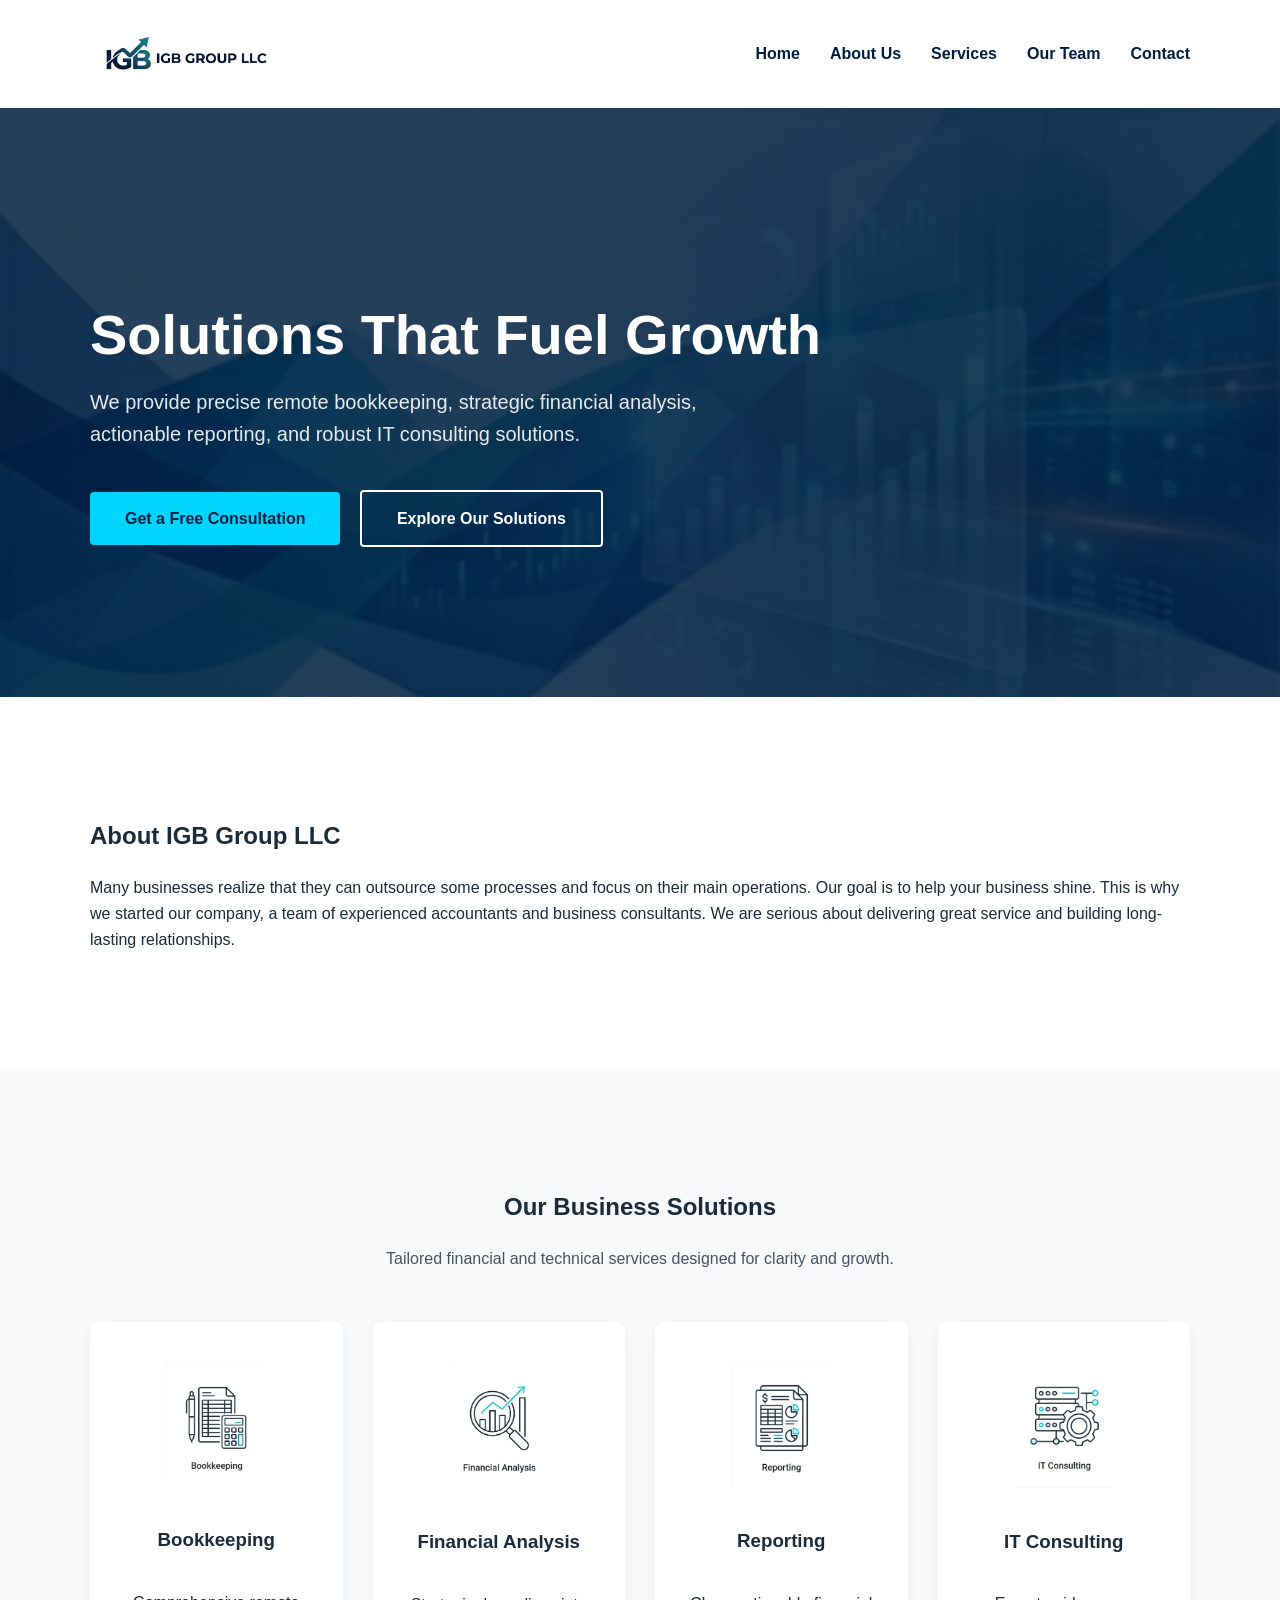
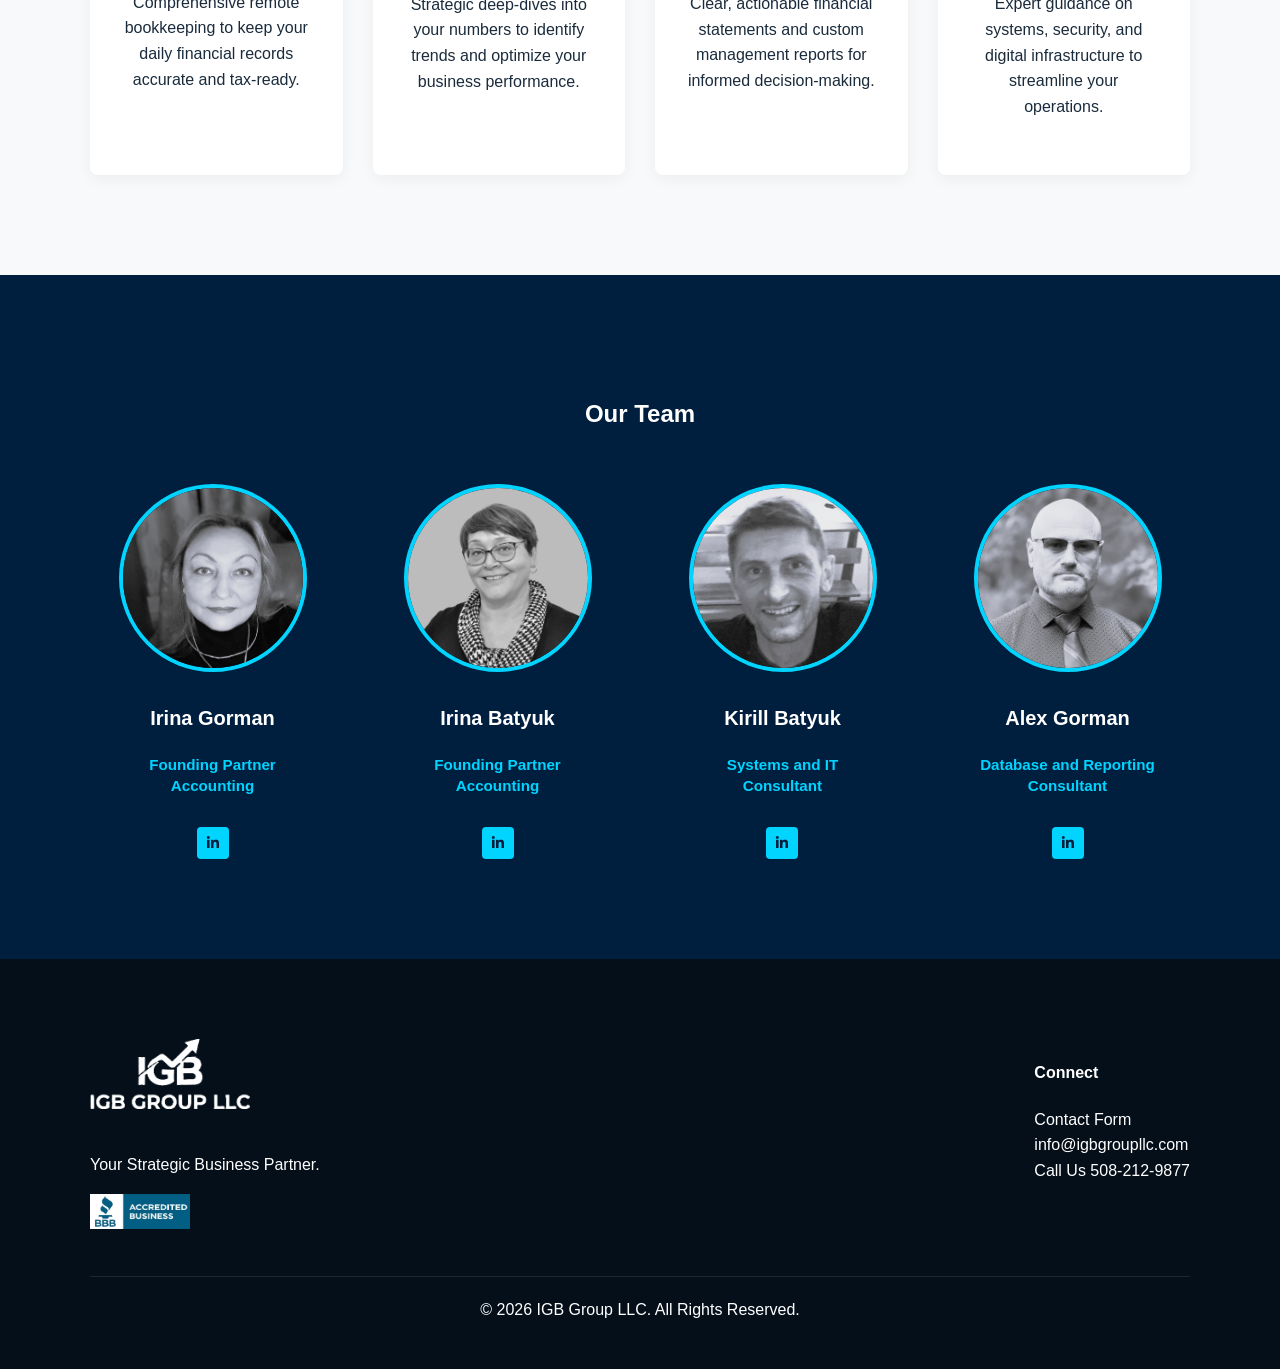
<file: index.html>
<!DOCTYPE html>
<html lang="en">
<head>
    <meta charset="UTF-8">
    <meta name="viewport" content="width=device-width, initial-scale=1.0">
    <title>Remote Bookkeeping & IT Consulting | IGB Group LLC</title>
    <meta name="description" content="IGB Group LLC provides precise remote bookkeeping, financial analysis, actionable reporting, and robust IT consulting solutions to help your business grow.">
    <meta name="keywords" content="remote bookkeeping, financial analysis, IT consulting, business solutions, Plainville MA accounting, Massachusetts accounting, Attleboro MA">
    <link rel="canonical" href="https://www.igbgroupllc.com/index.html">
    
    <meta property="og:title" content="Remote Bookkeeping & IT Consulting | IGB Group LLC">
    <meta property="og:description" content="Precise financial analysis, reporting, and robust IT consulting solutions designed for business growth.">
    <meta property="og:type" content="website">
    <meta property="og:url" content="https://www.igbgroupllc.com/index.html">
    <meta property="og:image" content="https://www.igbgroupllc.com/images/logo-stacked.png">
    
    <!-- Google tag (gtag.js) -->
    <script async src="https://www.googletagmanager.com/gtag/js?id=G-LWFN31WGHS"></script>
    <script>
      window.dataLayer = window.dataLayer || [];
      function gtag(){dataLayer.push(arguments);}
      gtag('js', new Date());
      gtag('config', 'G-LWFN31WGHS');
    </script>


    <link rel="stylesheet" href="style.css">
    <link rel="stylesheet" href="https://cdnjs.cloudflare.com/ajax/libs/font-awesome/5.15.4/css/all.min.css">

    <script type="application/ld+json">
    {
      "@context": "https://schema.org",
      "@type": "LocalBusiness",
      "name": "IGB Group LLC",
      "image": "https://www.igbgroupllc.com/images/logo-stacked.png",
      "telephone": "++15082129877",
      "email": "info@igbgroupllc.com",
      "address": {
        "@type": "PostalAddress",
        "streetAddress": "STE5, #222 11 Robert Tonner Blvd",
        "addressLocality": "North Attleboro",
        "addressRegion": "MA",
        "postalCode": "02763",
        "addressCountry": "US"
      },
      "geo": {
        "@type": "GeoCoordinates",
        "latitude": "41.9668", 
        "longitude": "-71.3031"
      },
      "url": "https://www.igbgroupllc.com",
      "openingHoursSpecification": {
        "@type": "OpeningHoursSpecification",
        "dayOfWeek": [
          "Monday",
          "Tuesday",
          "Wednesday",
          "Thursday",
          "Friday"
        ],
        "opens": "07:00",
        "closes": "19:00"
      },
      "sameAs": [
        "https://www.linkedin.com/in/irina-gorman-8521b07a",
        "https://www.linkedin.com/in/irina-batyuk-8022b9138",
        "https://www.linkedin.com/in/kbatyuk",
        "https://www.linkedin.com/in/alex-gorman-85896222"
      ]
    }
    </script>
</head>
<body>

    <header>
        <nav class="container">
            <div class="logo">
                <a href="index.html"><img src="images/logo-horizontal.png" alt="IGB Group LLC Logo"></a>
            </div>
            <ul class="nav-links">
                <li><a href="index.html">Home</a></li>
                <li><a href="#about">About Us</a></li>
                <li><a href="#services">Services</a></li>
                <li><a href="#team">Our Team</a></li>
                <li><a href="contact.html">Contact</a></li>
            </ul>
        </nav>
    </header>

    <main>
        <section class="hero">
            <div class="hero-content container">
                <h1>Solutions That Fuel Growth</h1>
                <p>We provide precise remote bookkeeping, strategic financial analysis, actionable reporting, and robust IT consulting solutions.</p>
                <div class="hero-btns">
                    <a href="contact.html" class="btn btn-primary">Get a Free Consultation</a>
                    <a href="#services" class="btn btn-secondary">Explore Our Solutions</a>
                </div>
            </div>
        </section>

        <section id="about" class="section-padding">
            <div class="container">
                <h2>About IGB Group LLC</h2>
                <p>Many businesses realize that they can outsource some processes and focus on their main operations. Our goal is to help your business shine. This is why we started our company, a team of experienced accountants and business consultants. We are serious about delivering great service and building long-lasting relationships.</p>
            </div>
        </section>

        <section id="services" class="section-padding light-gray-bg">
            <div class="container">
                <h2 class="text-center">Our Business Solutions</h2>
                <p class="text-center sub-text">Tailored financial and technical services designed for clarity and growth.</p>
                
                <div class="services-grid">
                    <div class="service-card">
                        <img src="images/icon-bookkeeping.png" alt="Remote Bookkeeping Services" class="service-img">
                        <h3>Bookkeeping</h3>
                        <p>Comprehensive remote bookkeeping to keep your daily financial records accurate and tax-ready.</p>
                    </div>
                    <div class="service-card">
                        <img src="images/icon-analysis.png" alt="Strategic Financial Analysis" class="service-img">
                        <h3>Financial Analysis</h3>
                        <p>Strategic deep-dives into your numbers to identify trends and optimize your business performance.</p>
                    </div>
                    <div class="service-card">
                        <img src="images/icon-reporting.png" alt="Custom Financial Reporting" class="service-img">
                        <h3>Reporting</h3>
                        <p>Clear, actionable financial statements and custom management reports for informed decision-making.</p>
                    </div>
                    <div class="service-card">
                        <img src="images/icon-it-consulting.png" alt="Business IT Consulting Solutions" class="service-img">
                        <h3>IT Consulting</h3>
                        <p>Expert guidance on systems, security, and digital infrastructure to streamline your operations.</p>
                    </div>
                </div>
            </div>
        </section>

        <section id="team" class="section-padding dark-bg">
            <div class="container">
                <h2 class="text-center">Our Team</h2>
                <div class="team-grid">
                    <div class="team-card">
                        <img src="images/irinag.jpeg" alt="Irina Gorman - Founding Partner" class="team-photo">
                        <div class="team-info">
                            <h3>Irina Gorman</h3>
                            <p class="role">Founding Partner<br>Accounting</p>
                            <a href="https://www.linkedin.com/in/irina-gorman-8521b07a" class="linkedin-btn" target="_blank" rel="noopener"><i class="fab fa-linkedin-in"></i></a>
                        </div>
                    </div>
                    <div class="team-card">
                        <img src="images/irinab.jpeg" alt="Irina Batyuk - Founding Partner" class="team-photo">
                        <div class="team-info">
                            <h3>Irina Batyuk</h3>
                            <p class="role">Founding Partner<br>Accounting</p>
                            <a href="https://www.linkedin.com/in/irina-batyuk-8022b9138" class="linkedin-btn" target="_blank" rel="noopener"><i class="fab fa-linkedin-in"></i></a>
                        </div>
                    </div>
                    <div class="team-card">
                        <img src="images/kirillb.jpeg" alt="Kirill Batyuk - Systems and IT Consultant" class="team-photo">
                        <div class="team-info">
                            <h3>Kirill Batyuk</h3>
                            <p class="role">Systems and IT<br>Consultant</p>
                            <a href="https://www.linkedin.com/in/kbatyuk" class="linkedin-btn" target="_blank" rel="noopener"><i class="fab fa-linkedin-in"></i></a>
                        </div>
                    </div>
                    <div class="team-card">
                        <img src="images/alexg.jpeg" alt="Alex Gorman - Database and Reporting Consultant" class="team-photo">
                        <div class="team-info">
                            <h3>Alex Gorman</h3>
                            <p class="role">Database and Reporting Consultant</p>
                            <a href="https://www.linkedin.com/in/alex-gorman-85896222" class="linkedin-btn" target="_blank" rel="noopener"><i class="fab fa-linkedin-in"></i></a>
                        </div>
                    </div>
                </div>
            </div>
        </section>
    </main>

    <footer id="contact">
        <div class="container footer-grid">
            <div class="footer-brand">
                <img src="images/logo-stacked2.png" alt="IGB Group LLC Footer Logo" class="footer-logo">
                <p>Your Strategic Business Partner.</p>
                <a href="https://www.bbb.org/us/ma/plainville/profile/accounting/igb-group-llc-0021-556704"><img src="images/bbb.jpeg" width="100" height="35"></a>
            </div>
            <div class="footer-links">
                <h4>Connect</h4>
                <ul>
                    <li><a href="contact.html">Contact Form</a></li>
                    <li><a href="mailto:info@igbgroupllc.com">info@igbgroupllc.com</a></li>
                    <li><a href="tel:+15082129877">Call Us 508-212-9877</a></li>
                </ul>
            </div>
        </div>
        <div class="footer-bottom container">
            <hr>
            <p class="text-center">&copy; 2026 IGB Group LLC. All Rights Reserved.</p>
        </div>
    </footer>

</body>
</html>
</file>
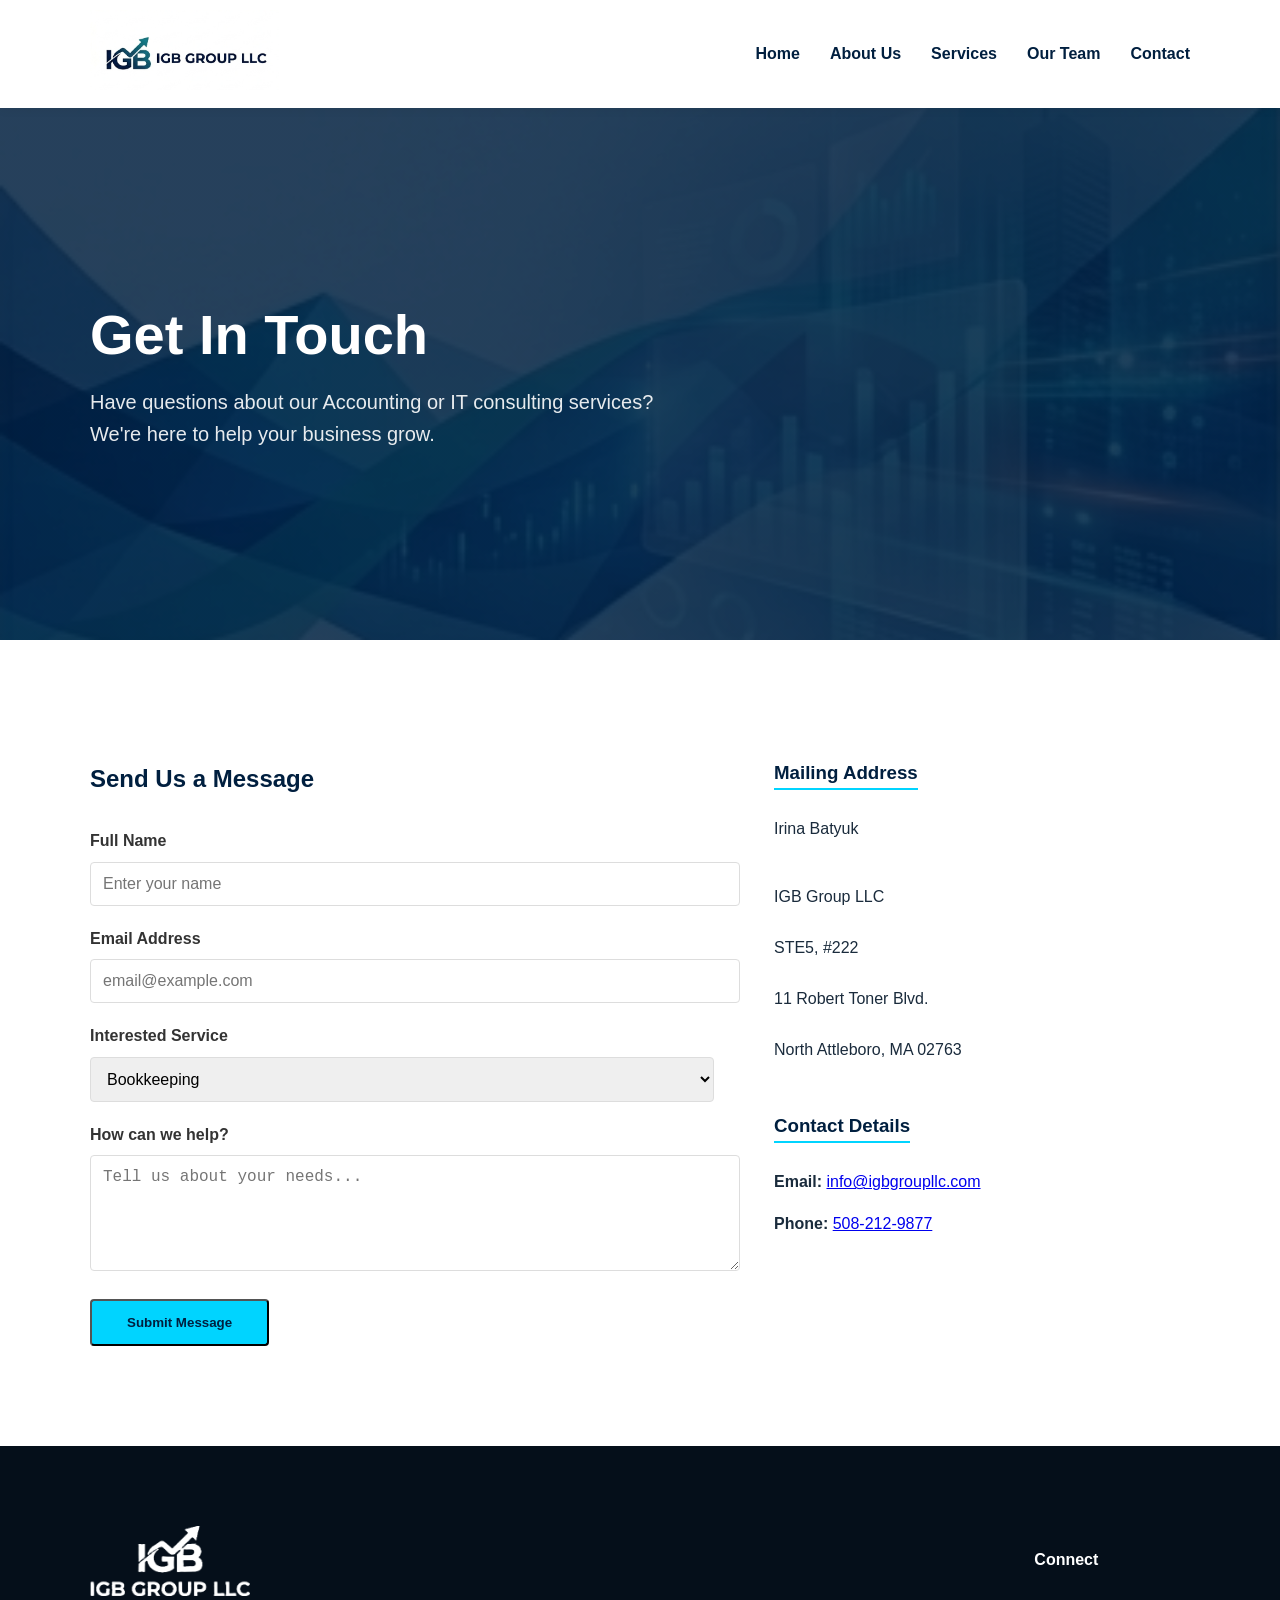
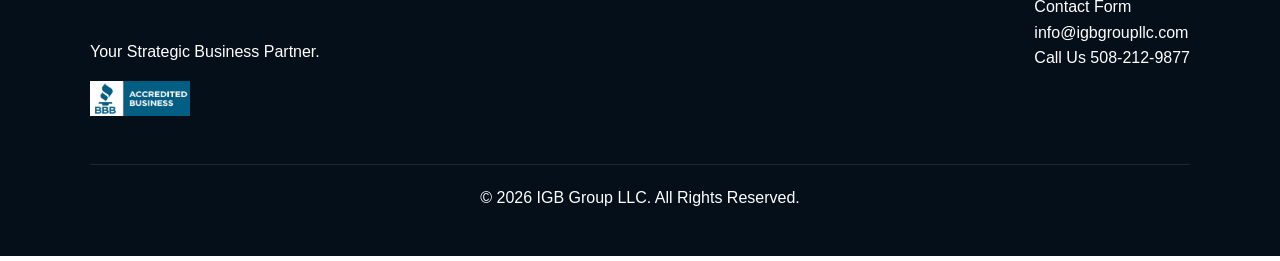
<file: contact.html>
<!DOCTYPE html>
<html lang="en">
<head>
    <meta charset="UTF-8">
    <meta name="viewport" content="width=device-width, initial-scale=1.0">
    <title>Contact IGB Group LLC | Bookkeeping & IT Consulting</title>
    <meta name="description" content="Get a free consultation with IGB Group LLC. Contact our team in for trusted remote bookkeeping and customized IT consulting services.">
    <link rel="canonical" href="https://www.igbgroupllc.com/contact.html">
    <link rel="stylesheet" href="style.css">

    <script type="application/ld+json">
    {
      "@context": "https://schema.org",
      "@type": "LocalBusiness",
      "name": "IGB Group LLC",
      "image": "https://www.igbgroupllc.com/images/logo-stacked.png",
      "telephone": "++15082129877",
      "email": "info@igbgroupllc.com",
      "address": {
        "@type": "PostalAddress",
        "streetAddress": "STE5, #222 11 Robert Tonner Blvd",
        "addressLocality": "North Attleboro",
        "addressRegion": "MA",
        "postalCode": "02763",
        "addressCountry": "US"
      },
      "geo": {
        "@type": "GeoCoordinates",
        "latitude": "41.9668", 
        "longitude": "-71.3031"
      },
      "url": "https://www.igbgroupllc.com",
      "openingHoursSpecification": {
        "@type": "OpeningHoursSpecification",
        "dayOfWeek": [
          "Monday",
          "Tuesday",
          "Wednesday",
          "Thursday",
          "Friday"
        ],
        "opens": "09:00",
        "closes": "17:00"
      }
    }
    </script>

    <!-- Google tag (gtag.js) -->
    <script async src="https://www.googletagmanager.com/gtag/js?id=G-LWFN31WGHS"></script>
    <script>
      window.dataLayer = window.dataLayer || [];
      function gtag(){dataLayer.push(arguments);}
      gtag('js', new Date());
      gtag('config', 'G-LWFN31WGHS');
    </script>

</head>
<body>

    <header>
        <nav class="container">
            <div class="logo">
                <a href="index.html"><img src="images/logo-horizontal.png" alt="IGB Group LLC Logo"></a>
            </div>
            <ul class="nav-links">
                <li><a href="index.html">Home</a></li>
                <li><a href="index.html#about">About Us</a></li>
                <li><a href="index.html#services">Services</a></li>
                <li><a href="index.html#team">Our Team</a></li>
                <li><a href="contact.html">Contact</a></li>
            </ul>
        </nav>
    </header>

    <main>
        <section class="hero">
            <div class="hero-content container">
                <h1>Get In Touch</h1>
                <p>Have questions about our Accounting or IT consulting services?<br>We're here to help your business grow.</p>
            </div>
        </section>

        <section class="section-padding">
            <div class="container contact-grid">
                
                <div class="contact-form-wrapper">
                    <h2>Send Us a Message</h2>
                    <form action="https://formspree.io/f/mlgzwedo" method="POST" class="contact-form">
                        <div class="form-group">
                            <label for="name">Full Name</label>
                            <input type="text" id="name" name="name" placeholder="Enter your name" required>
                        </div>
                        <div class="form-group">
                            <label for="email">Email Address</label>
                            <input type="email" id="email" name="email" placeholder="email@example.com" required>
                        </div>
                        <div class="form-group">
                            <label for="service">Interested Service</label>
                            <select id="service" name="service">
                                <option value="bookkeeping">Bookkeeping</option>
                                <option value="analysis">Financial Analysis</option>
                                <option value="reporting">Reporting</option>
                                <option value="it-consulting">IT Consulting</option>
                            </select>
                        </div>
                        <div class="form-group">
                            <label for="message">How can we help?</label>
                            <textarea id="message" name="message" rows="5" placeholder="Tell us about your needs..." required></textarea>
                        </div>
                                         
                        <button type="submit" class="btn btn-primary">Submit Message</button>
                    </form>
                </div>

                <div class="contact-info">
                    <div class="info-item">
                        <h3>Mailing Address</h3>
                        <p>Irina Batyuk</p>
                        <br>IGB Group LLC</br>
                        <br>STE5, #222</br>
                        <br>11 Robert Toner Blvd.</br>
                        <br>North Attleboro, MA 02763</br>
                    </div>
                    <div class="info-item">
                        <h3>Contact Details</h3>
                        <p><strong>Email:</strong> <a href="mailto:info@igbgroupllc.com">info@igbgroupllc.com</a></p>
                        <p><strong>Phone:</strong> <a href="tel:++15082129877">508-212-9877</a></p>
                    </div>
                </div>
            </div>
        </section>
    </main>

    <footer>
        <div class="container footer-grid">
            <div class="footer-brand">
                <img src="images/logo-stacked2.png" alt="IGB Group LLC Footer Logo" class="footer-logo">
                <p>Your Strategic Business Partner.</p>
                <a href="https://www.bbb.org/us/ma/plainville/profile/accounting/igb-group-llc-0021-556704"><img src="images/bbb.jpeg" width="100" height="35"></a>
            </div>
            <div class="footer-links">
                <h4>Connect</h4>
                <ul>
                    <li><a href="contact.html">Contact Form</a></li>
                    <li><a href="mailto:info@igbgroupllc.com">info@igbgroupllc.com</a></li>
                    <li><a href="tel:+15082129877">Call Us 508-212-9877</a></li>
                </ul>
            </div>
        </div>
        <div class="footer-bottom container">
            <hr>
            <p class="text-center">&copy; 2026 IGB Group LLC. All Rights Reserved.</p>
        </div>
    </footer>

</body>
</html>
</file>
<file: style.css>
/* Core Layout & Reset */
html {
    scroll-behavior: smooth;
}

body {
    margin: 0;
    padding: 0;
    font-family: 'Helvetica Neue', Arial, sans-serif;
    line-height: 1.6;
    color: #1a2b3c;
}

.container {
    max-width: 1100px;
    margin: 0 auto;
    padding: 0 20px;
}

/* Contact Page Specific Styles */
.contact-hero {
    background: #001f3f;
    color: #ffffff;
    padding: 80px 0;
    text-align: center;
}

.contact-hero h1 { font-size: 3rem; margin-bottom: 10px; }
.contact-hero p { opacity: 0.8; font-size: 1.1rem; }

.contact-grid {
    display: grid;
    grid-template-columns: 1.5fr 1fr;
    gap: 60px;
}

.contact-form-wrapper h2 { margin-bottom: 30px; color: #001f3f; }

.form-group { margin-bottom: 20px; }
.form-group label { display: block; font-weight: bold; margin-bottom: 8px; color: #333; }

.form-group input, 
.form-group select, 
.form-group textarea {
    width: 100%;
    padding: 12px;
    border: 1px solid #ddd;
    border-radius: 4px;
    font-size: 1rem;
}

.contact-info h3 { color: #001f3f; margin-bottom: 10px; border-bottom: 2px solid #00d4ff; display: inline-block; }
.info-item { margin-bottom: 30px; }

.map-container {
    margin-top: 20px;
    background: #eee;
    height: 250px;
    border-radius: 8px;
    display: flex;
    align-items: center;
    justify-content: center;
    border: 1px solid #ddd;
}

.map-placeholder p { color: #888; font-style: italic; }

/* Responsive adjustments */
@media (max-width: 768px) {
    .contact-grid { grid-template-columns: 1fr; }
}

/* LinkedIn Button Styling */
.linkedin-btn {
    display: inline-flex;
    align-items: center;
    justify-content: center;
    width: 32px;
    height: 32px;
    background-color: #00d4ff; /* Your Cyan Brand Color */
    color: #001f3f; /* Deep Navy text */
    text-decoration: none;
    font-weight: bold;
    border-radius: 4px;
    font-size: 14px;
    margin-top: 15px;
    transition: all 0.3s ease;
}

.linkedin-btn:hover {
    background-color: #ffffff;
    transform: scale(1.1);
}

/* Ensure the team info keeps everything vertically stacked */
.team-info {
    display: flex;
    flex-direction: column;
    align-items: center;
}

.section-padding { padding: 100px 0; }
.text-center { text-align: center; }
.light-gray-bg { background-color: #f8f9fa; }
.sub-text { margin-bottom: 50px; opacity: 0.8; }

/* Navigation Header */
header {
    background: #ffffff;
    padding: 10px 0;
    position: sticky;
    top: 0;
    z-index: 1000;
    box-shadow: 0 2px 10px rgba(0,0,0,0.05);
}

nav {
    display: flex;
    justify-content: space-between;
    align-items: center;
}

.logo img { 
    height: 80px; 
    width: auto; 
}

.nav-links {
    list-style: none;
    display: flex;
    gap: 30px;
    margin: 0;
}

.nav-links a {
    text-decoration: none;
    color: #001f3f;
    font-weight: 600;
    transition: color 0.3s;
}

.nav-links a:hover { color: #00d4ff; }

/* Hero Section */
.hero {
    background: linear-gradient(rgba(0, 31, 63, 0.85), rgba(0, 31, 63, 0.85)), url('images/hero-data-bg.png');
    background-size: cover;
    background-position: center;
    color: #ffffff;
    padding: 150px 0;
}

.hero h1 { font-size: 3.5rem; margin-bottom: 20px; line-height: 1.1; }
.hero p { font-size: 1.25rem; max-width: 650px; margin-bottom: 40px; opacity: 0.9; }

.btn {
    padding: 14px 35px;
    border-radius: 4px;
    text-decoration: none;
    font-weight: bold;
    display: inline-block;
    transition: 0.3s;
}

.btn-primary { background: #00d4ff; color: #001f3f; margin-right: 15px; }
.btn-secondary { border: 2px solid #ffffff; color: #ffffff; }

/* Services Grid (Fixed Alignment) */
.services-grid {
    display: grid;
    grid-template-columns: repeat(auto-fit, minmax(240px, 1fr));
    gap: 30px;
}

.service-card {
    background: white;
    padding: 40px 30px;
    border-radius: 8px;
    box-shadow: 0 4px 15px rgba(0,0,0,0.05);
    display: flex;
    flex-direction: column;
    align-items: center; /* Ensures icons and text are centered */
    text-align: center;
    transition: transform 0.3s;
}

.service-card:hover { transform: translateY(-5px); }

.service-img {
    width: 100px;
    height: auto;
    margin-bottom: 20px;
}

/* Team Section Alignment Fix */
.dark-bg { background-color: #001f3f; color: #ffffff; }

.team-grid {
    display: grid;
    grid-template-columns: repeat(auto-fit, minmax(220px, 1fr));
    gap: 40px;
    margin-top: 50px;
    align-items: start;
}

.team-card {
    display: flex;
    flex-direction: column;
    align-items: center;
    text-align: center;
}

.team-photo {
    width: 180px;
    height: 180px;
    object-fit: cover;
    border-radius: 50%;
    border: 4px solid #00d4ff;
    margin-bottom: 20px;
}

.team-info h3 { margin: 10px 0 5px 0; font-size: 1.25rem; }

.role {
    color: #00d4ff;
    font-weight: bold;
    font-size: 0.95rem;
    line-height: 1.4;
    max-width: 200px;
}

/* Footer Fixes */
footer {
    background-color: #050f1a;
    color: #ffffff;
    padding: 80px 0 30px;
}

.footer-logo {
    max-width: 160px;
    margin-bottom: 20px;
    filter: brightness(0) invert(1); /* Keeps navy logo white on dark bg */
}

.footer-grid {
    display: flex;
    justify-content: space-between;
    flex-wrap: wrap;
    gap: 40px;
}

/* Prevent footer links from turning purple after being visited */
.footer-links a, 
.footer-links a:visited {
    color: #ffffff; /* Match this to your 'LinkedIn' text color */
    text-decoration: none; /* Removes the underline if you don't want it */
    transition: color 0.3s ease;
}

/* Optional: Add a hover effect so users know it's clickable */
.footer-links a:hover {
    color: #00d4ff; /* Your signature cyan color */
}

/* Responsive Design for Mobile */
@media (max-width: 768px) {
    nav {
        flex-direction: column; /* Stacks logo and links vertically */
        padding: 15px 0;
    }

    .logo img {
        height: 60px; /* Scales down logo slightly for mobile */
        margin-bottom: 15px;
    }

    .nav-links {
        gap: 15px; /* Reduces space between links */
        flex-wrap: wrap; /* Allows links to flow naturally */
        justify-content: center;
        width: 100%;
        padding: 0;
    }

    .nav-links a {
        font-size: 14px; /* Slightly smaller text for better fit */
    }

    .hero h1 {
        font-size: 2.2rem; /* Shrinks the large headline so it doesn't overflow */
    }

    .hero p {
        font-size: 1rem;
    }
}

.footer-links ul { list-style: none; padding: 0; }
footer hr { border: 0; border-top: 1px solid rgba(255,255,255,0.1); margin: 40px 0 20px; }
</file>
